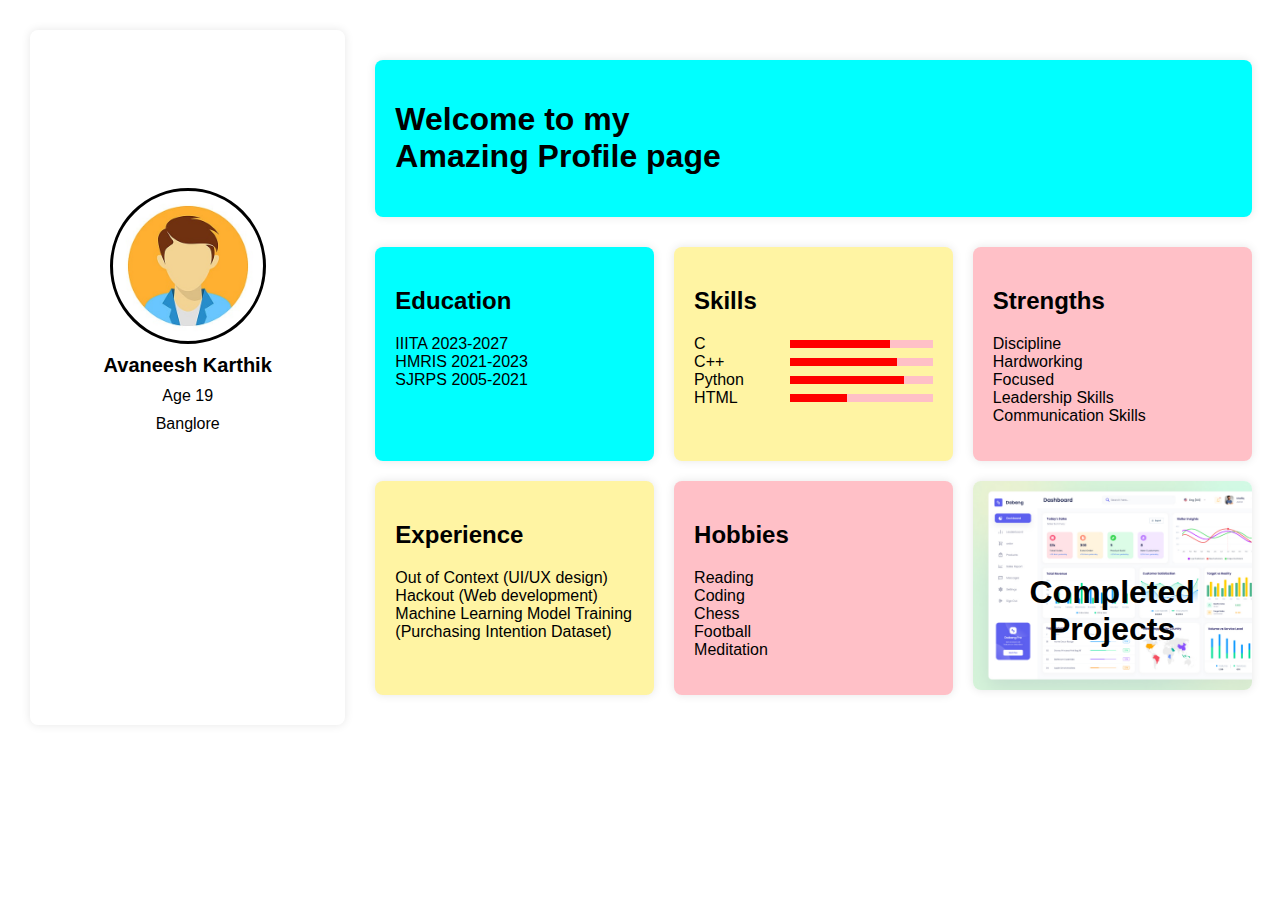
<file: index.html>
<!DOCTYPE html>
<html lang="en">
<head>
  <meta charset="UTF-8">
  <meta name="viewport" content="width=device-width, initial-scale=1.0">
  <link rel="stylesheet" href="https://cdnjs.cloudflare.com/ajax/libs/font-awesome/4.7.0/css/font-awesome.min.css">
  <style>
    body {
      font-family: Arial, sans-serif;
      margin: 0;
      padding: 30px;
      overflow-x: hidden;
      display: flex;
    
    }
    #name{
      font-weight: 600;
      font-size: 20px;
    }
      #circle{
        margin-top:50%;
        width:150px;
        height:150px;
        /* margin:auto; */
        border-radius:50%;
        border-style:solid;
        border-color:black;
        
        background-image: url("pngtree.jpg");
        background-size: cover;
      }
    .left-section {
      display:flex;
      gap:10px;
      text-align:center;
      flex-direction: column;
      align-items: center;
      justify-items: center ;
      width: 30%;
      padding: 5px;
      border-radius: 8px;
      box-shadow: 0 0 10px rgba(0, 0, 0, 0.1);
      background-color: #FFF; /* Set a background color for better visibility */
      z-index: 1; /* Ensure the left section is above the content */
    }
    .skill{
      justify-content: space-between;
      display: flex;
      flex-direction:row;
      gap:8px;
    }
    .progress{
      height:8px;
      background-color:red;
    }
    .prog1{
      width:70%;
      animation:fill1 2s 1;
    }
    .prog2{
      width:75%;
      animation:fill2 2s 1;
    }
    .prog3{
      width:80%;
      animation:fill3 2s 1;
    }
    .prog4{
      width:40%;
      animation:fill4 2s 1;
    }
    @keyframes fill1{
      0%{
        width:0%;
      }
      100%{
        width:70%;
      }
    }
    @keyframes fill2{
      0%{
        width:0%;
      }
      100%{
        width:75%;
      }
    }
    @keyframes fill3{
      0%{
        width:0%;
      }
      100%{
        width:80%;
      }
    }
    @keyframes fill4{
      0%{
        width:0%;
      }
      100%{
        width:40%;
      }
    }
    
    .bars{
      position: relative;
      align-self: center;
      height:8px;
      width:60%;
      background-color: #FFC0C7;
    }
    .content {
      flex: 1;
      display: grid;
      grid-template-columns: 33% 33% 33%;
      column-gap: 20px;
      row-gap: 20px;
    }

    .right {
      display: flex;
      padding: 30px;
      flex-direction: column;
    }

    .box {
      padding: 20px;
      border-radius: 8px;
      box-shadow: 0 0 10px rgba(0, 0, 0, 0.1);
    }

    .box1 {
      background-color: aqua;
      width: 99%;
      margin-bottom: 30px;
    }

    .box2 {
      background-color: aqua;
    }

    .box3 {
      background-color: #FFF4A3;
    }

    .box4 {
      background-color: #FFC0C7;
    }

    .box5 {
      background-color: #FFF4A3;
    }

    .box6 {
      background-color: #FFC0C7;
    }



    /* Media query for smaller screens */
    @media screen and (max-width: 700px) {
      .menu-button {
        width:fit-content;  
        background-color: rgb(255, 255, 255);
  border: none;
  border-radius: 8px;
  color: rgb(0, 0, 0);
  padding: 12px 16px;
  font-size: 16px;
  cursor: pointer;
  height: 10%;
        
      }
      .menu-button:hover {
  background-color: rgb(162, 162, 162);
}
      .content {
      flex: 1;
      display: grid;
      grid-template-columns: 50% 50%;
      column-gap: 20px;
      row-gap: 20px;
    }
      .left-section {
        width: 40%;
      padding: 30px;
      border-radius: 8px;
      box-shadow: 0 0 10px rgba(0, 0, 0, 0.1);
      background-color: #FFF;
      z-index: 2;
      position: fixed;
      top: 0;
      left: -100%;
      transition: left 0.3s ease;
      }
    }
    @media screen and (min-width: 700px) {
        .menu-button {
        display: none; /* Hide the button for wider screens */
      }
    }
    @media screen and (max-width: 550px) {
        .content {
      flex: 1;
      display: grid;
      grid-template-columns: 100%;
      row-gap: 20px;
        }
        .box1 {
      background-color: aqua;
      width: 90%;
      margin-bottom: 30px;
    }
}
  </style>
  <title>Profile Page</title>
</head>
<body>

  <!-- Menu button for narrower screens -->
  <button class="menu-button" onclick="toggleLeftSection()"><i class="fa fa-bars"></i></button>

  <!-- Left Section outside the grid -->
  <div class="left-section">
    <button class="menu-button" onclick="toggleLeftSection()"><i class="fa fa-close"></i></button>
    <div id="circle"></div>
    <div id="name">Avaneesh Karthik</div>
    <div class="det" >Age 19</div>
    <div class="det" >Banglore</div>

  </div>

  <!-- First instance of London outside the grid -->
  <div class="right">
    <div class="box box1">
        <h1>Welcome to my <br>Amazing Profile page</h1>
    </div>

    <div class="content">
        <!-- Right Sections -->
        <div class="box box2">
        <h2>Education</h2>
        <p>IIITA 2023-2027<br>HMRIS 2021-2023<br>SJRPS 2005-2021</p>
        </div>

        <div class="box box3">
        <span id="skillset"><h2>Skills</h2></span>
          <div class="skill">
            <span>C</span>
            <div class="bars">
              <div class="progress prog1"></div>
            </div>
          </div>
          <div class="skill">
            <span>C++</span>
            <div class="bars">
              <div class="progress prog2"></div>
            </div>
          </div>
          <div class="skill">
            <span>Python</span>
            <div class="bars">
              <div class="progress prog3"></div>
            </div>
          </div>
          <div class="skill">
            <span>HTML</span>
            <div class="bars">
              <div class="progress prog4"></div>
            </div>
          </div>
        </div>

        <div class="box box4">
        <h2>Strengths</h2>
        <p>Discipline<br>Hardworking<br>Focused<br>Leadership Skills<br>Communication Skills<br></p>
        </div>

        <div class="box box5">
        <h2>Experience</h2>
        <p>Out of Context (UI/UX design)<br>Hackout (Web development)<br>Machine Learning Model Training (Purchasing Intention Dataset)</p>
        </div>
    
        <div class="box box6">
        <h2>Hobbies</h2>
        <p>Reading<br>Coding<br>Chess<br>Football<br>Meditation</p>
        </div>

        <a href="projects/index.html" target="_blank" style="text-decoration: none; color: #000;">
          <div class="box" style="background-image: url('./completed.png'); background-size: cover;">
            <p><br><br></p>
            <h1 style="text-align: center;">Completed Projects</h1>
          </div>
        </a>
    </div>
  </div>

  <script>
    // JavaScript function to toggle the visibility of the left section
    function toggleLeftSection() {
      var leftSection = document.querySelector('.left-section');
      leftSection.style.left = leftSection.style.left === '0px' ? '-100%' : '0';
    }
  </script>

</body>
</html>
</file>
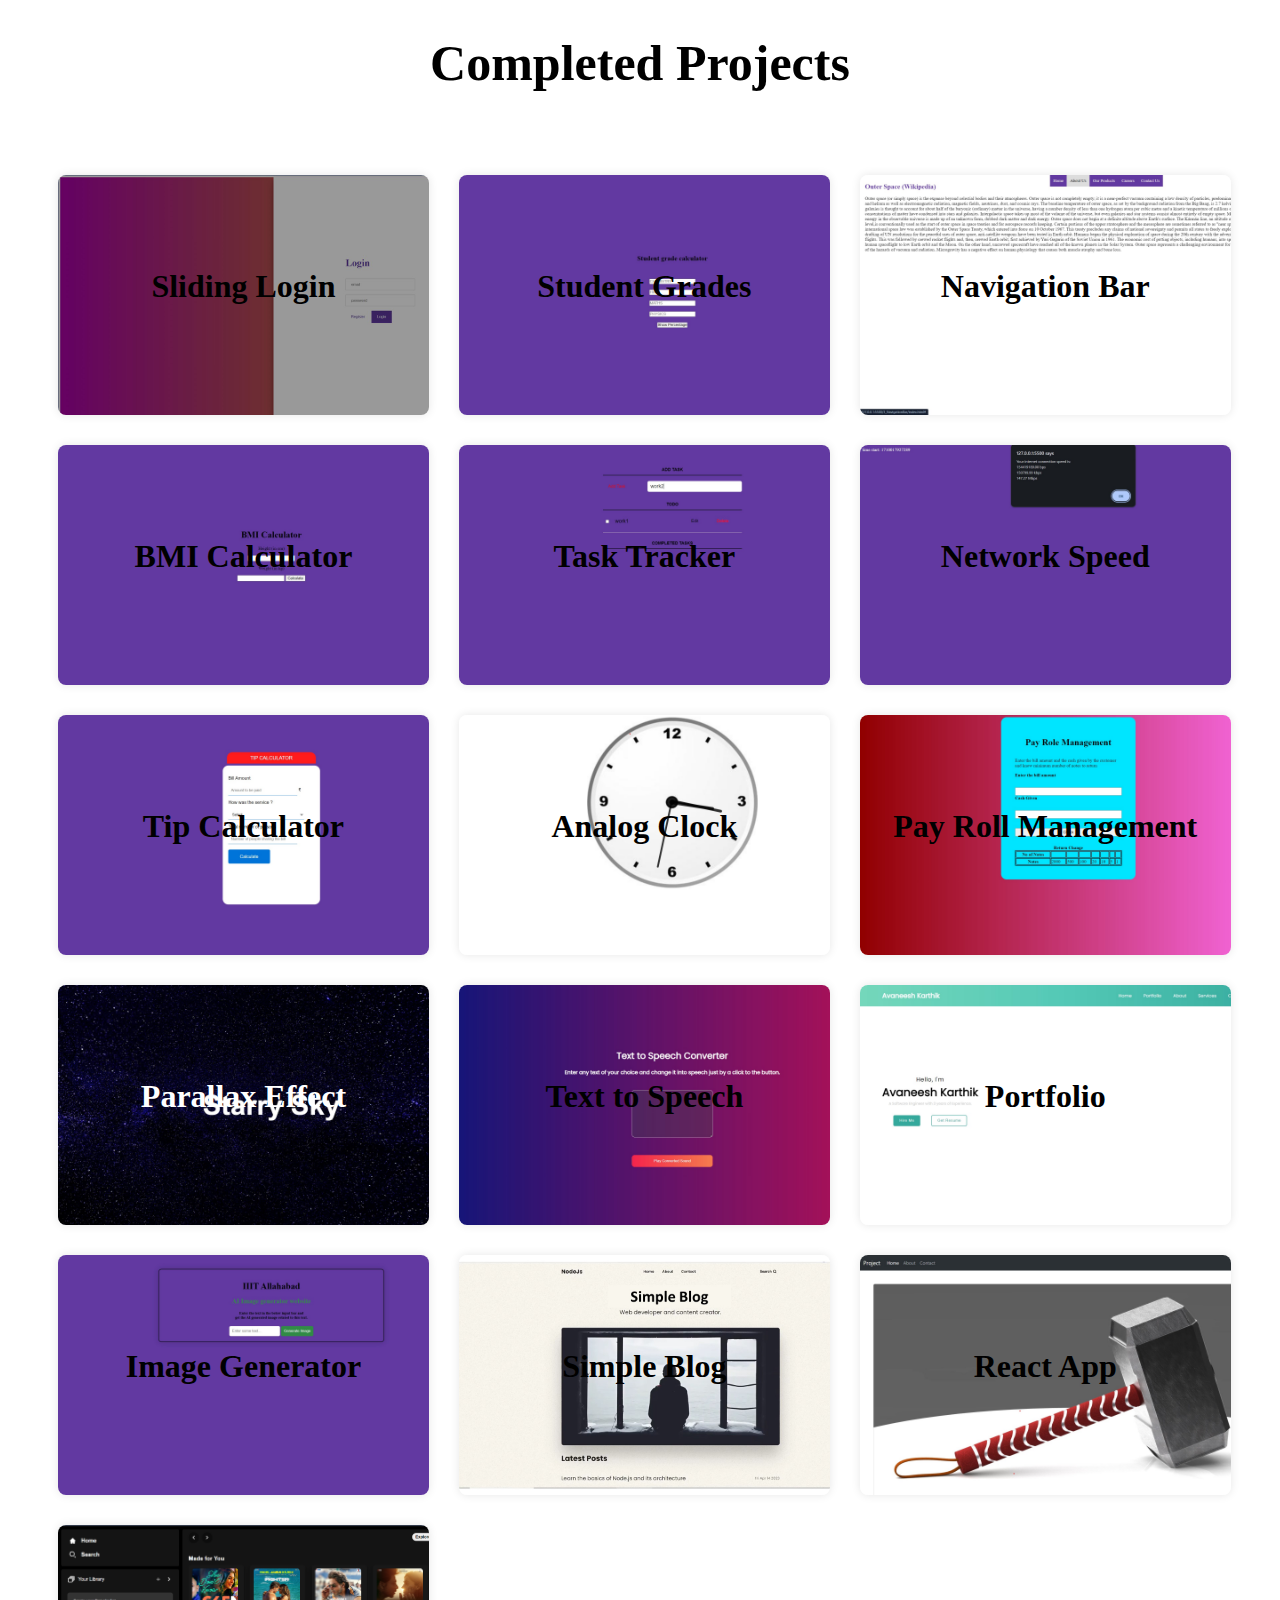
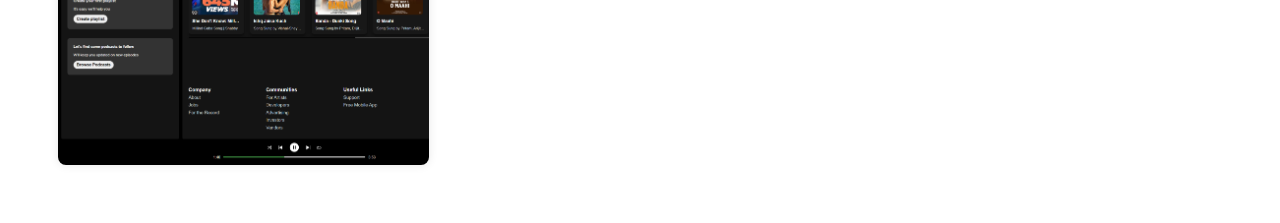
<file: projects/index.html>
<!DOCTYPE html>
<html lang="en">
<head>
  <meta charset="UTF-8">
  <meta name="viewport" content="width=device-width, initial-scale=1.0">
  <style>
    a:link {
      text-decoration: none;
      color: #000;
    }
    .content {
      flex: 1;
      display: grid;
      padding: 50px;
      padding-right: 90px;
      grid-template-columns: 33% 33% 33%;
      column-gap: 30px;
      row-gap: 30px;
    }

    h1 {
      text-align: center; 
      color: #000;
    }
    .box {
      padding: 20px;
      border-radius: 8px;
      box-shadow: 0 0 10px rgba(0, 0, 0, 0.1);
      background-size: cover; 
      height:200px;
    }
  </style>
</head>
<body>
  <h1 style="font-size: 50px;">Completed Projects</h1>
  <div class="content">
      <!-- Right Sections -->
      <a href="1_Login/index.html" target="_blank">
      <div class="box" style="background-image: url('./Images/sliding_login.jpg');">
        <p><br><br></p>
        <h1>Sliding Login</h1>
      </div>
      </a>

      <a href="2_GradeCalc/index.html" target="_blank">
        <div class="box" style="background-image: url('./Images/Student_grad.jpg');">
          <p><br><br></p>
          <h1>Student Grades</h1>
        </div>
      </a>

      <a href="3_NavigationBar/index.html">
        <div class="box" style="background-image: url('./Images/Nav_bar.jpg');">
          <p><br><br></p>
          <h1>Navigation Bar</h1>
        </div>
      </a>

      <a href="4_BMICalc/index.html">
        <div class="box" style="background-image: url('./Images/bmi_calc.jpg');">
          <p><br><br></p>
          <h1>BMI Calculator</h1>
        </div>
      </a>

      <a href="5_TaskTracker/index.html">
        <div class="box" style="background-image: url('./Images/task_manager.jpg');">
          <p><br><br></p>
          <h1>Task Tracker</h1>
        </div>
      </a>

      <a href="6_1_NetworkSpeed/index.html">
        <div class="box" style="background-image: url('./Images/internet_speed.jpg');">
          <p><br><br></p>
          <h1>Network Speed</h1>
        </div>
      </a>

      <a href="6_2_TipCalc/index.html">
        <div class="box" style="background-image: url('./Images/tip_calc.jpg');">
          <p><br><br></p>
          <h1>Tip Calculator</h1>
        </div>
      </a>

      <a href="7_AnalogClock/index.html">
        <div class="box" style="background-image: url('./Images/clock.jpg')">
          <p><br><br></p>
          <h1>Analog Clock</h1>
        </div>
      </a>

      <a href="8_PayRoleManage/index.html">
        <div class="box" style="background-image: url('./Images/payroll.jpg');">
          <p><br><br></p>
          <h1>Pay Roll Management</h1>
        </div>
      </a>

      <a href="9_MouseMove/index.html">
        <div class="box" style="background-image: url('./Images/parallax.jpg');">
          <p><br><br></p>
          <h1 style="color: white;">Parallax Effect</h1>
        </div>
      </a>

      <a href="10_TextSpeech/index.html">
        <div class="box" style="background-image: url('./Images/speech.jpg');">
          <p><br><br></p>
          <h1>Text to Speech</h1>
        </div>
      </a>

      <a href="11_Portfolio/index.html">
        <div class="box" style="background-image: url('./Images/portfolio.jpg');">
          <p><br><br></p>
          <h1>Portfolio</h1>
        </div>
      </a>

      <a href="12_ImageGenerator/index.html">
        <div class="box" style="background-image: url('./Images/imageGen.jpg');">
          <p><br><br></p>
          <h1>Image Generator</h1>
        </div>
      </a>

      <a href="https://github.com/AvaneeshKarthik/SimpleBlog">
        <div class="box" style="background-image: url('./Images/blog.jpg');">
          <p><br><br></p>
          <h1>Simple Blog</h1>
        </div>
      </a>

    <a href="https://Vedant2104.github.io/React-Assignment">
        <div class="box" style="background-image: url('./Images/component_development.jpg');">
          <p><br><br></p>
          <h1>React App</h1>
        </div>
      </a>

    <a href="https://kraitopp.github.io/spotify.github.io/">
        <div class="box" style="background-image: url('./Images/spotify_src.png');">
          <p><br><br></p>
         
        </div>
      </a>

      
  </div>
</body>
</html>
</file>
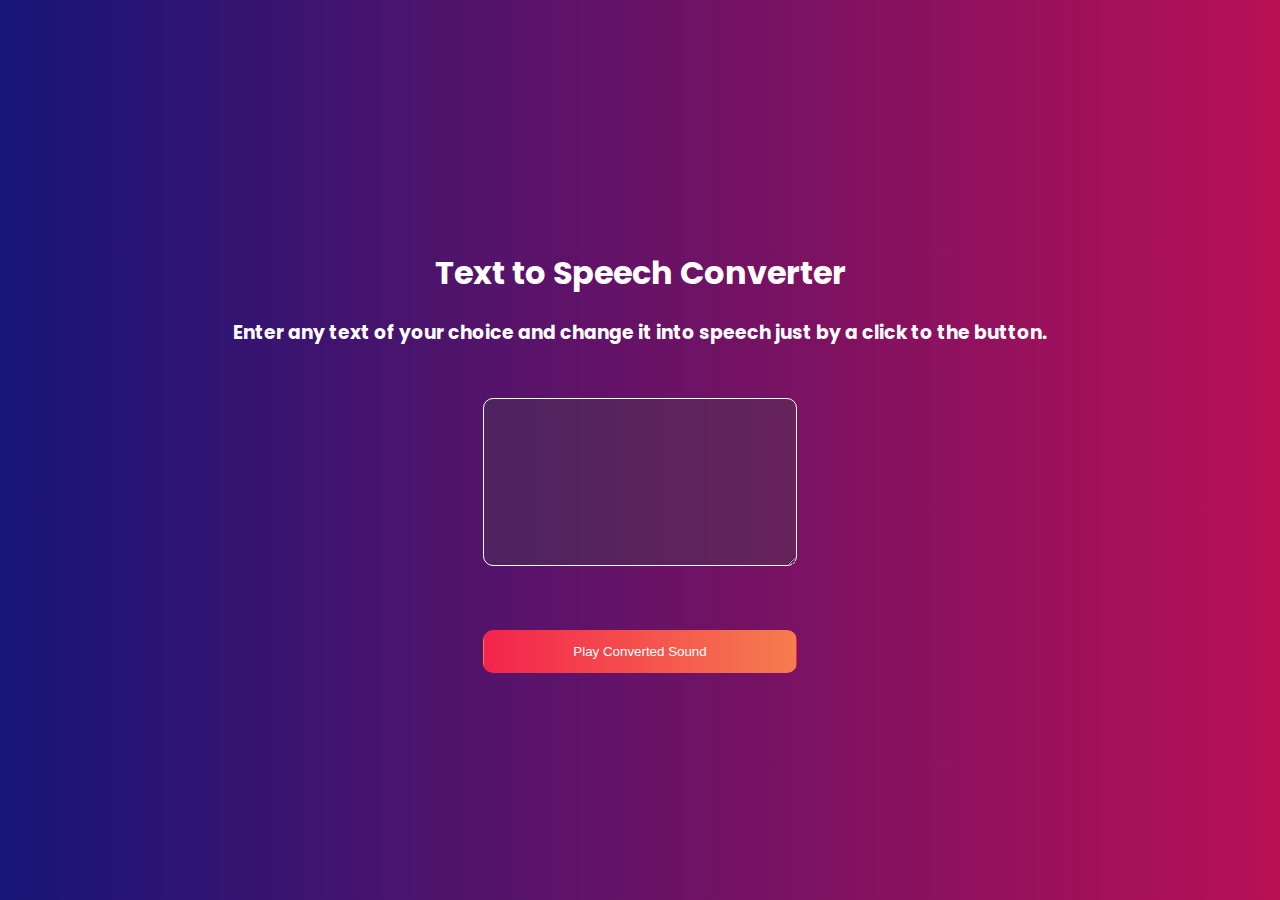
<file: projects/10_TextSpeech/index.html>
<!DOCTYPE html>
<html lang="en">

<head>
	<meta charset="UTF-8">
	<meta name="viewport"
		content="width=device-width, initial-scale=1.0">
	<title>Text to Speech Converter</title>
	<link rel="stylesheet" href="styles.css">
	<script src="script.js"></script>
</head>

<body>
	<div class="container">
		<div class="app-container">
			<div class="headings-container">
				<h1>
					Text to Speech Converter
				</h1>
				<h3>
					Enter any text of your choice
					and change it into speech just by
					a click to the button.
				</h3>
			</div>

			<div class="interaction-container">
				<textarea id="textToConvert"
						placeholder="Enter text to convert into speech..."
						id="" cols="35"
						rows="10" class="text-control">
				</textarea>
				<p class="error-para"></p>
				<button class="btn" id="convertBtn">
				Play Converted Sound</button>
			</div>
		</div>
	</div>
</body>

</html>
</file>
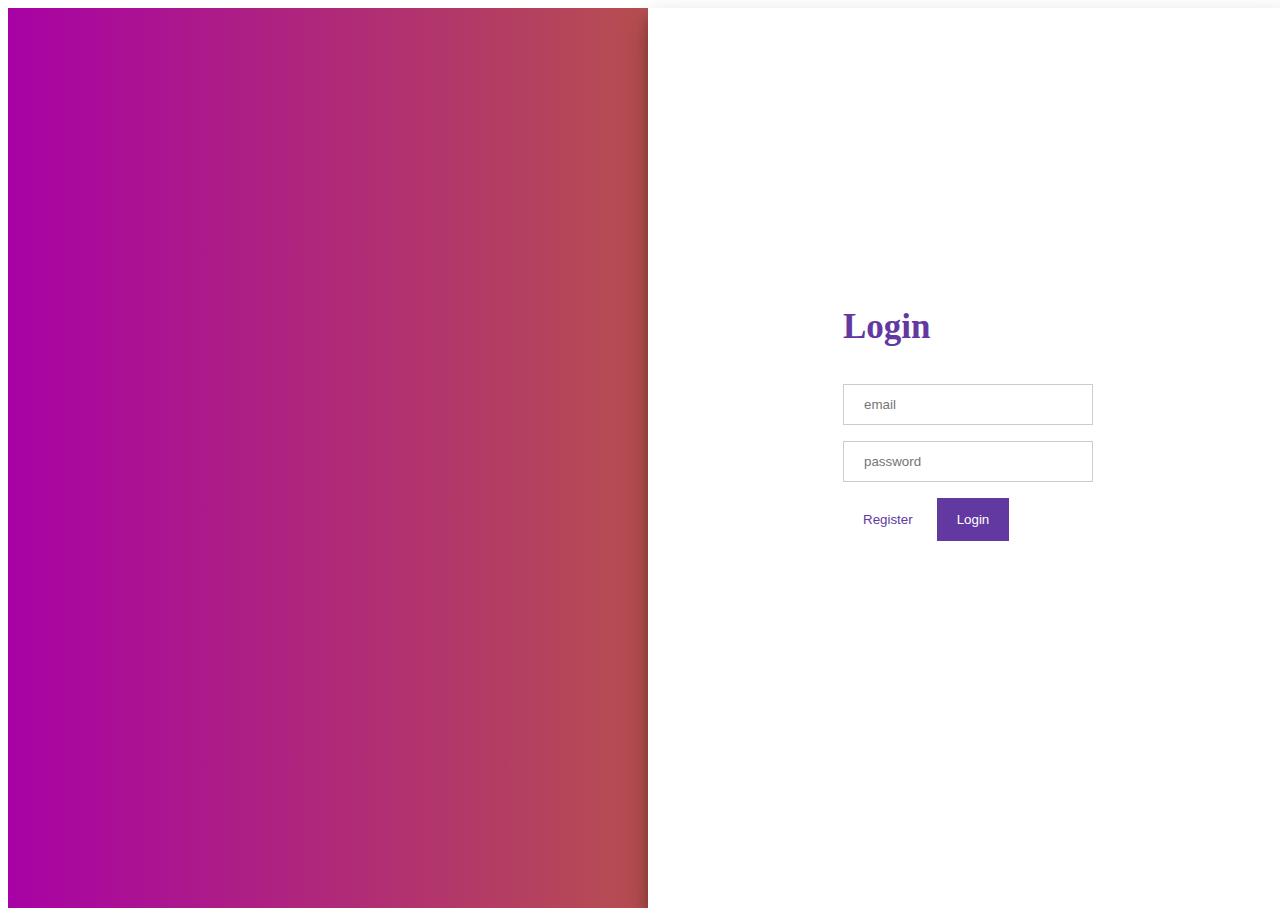
<file: projects/1_Login/index.html>
<!DOCTYPE html>
<html>
<head>
	<meta name="viewport" content=
		"width=device-width, initial-scale=1" />
	<script src=
"https://ajax.googleapis.com/ajax/libs/jquery/3.3.1/jquery.min.js">
	</script>
    <script src="script.js"></script>
    <link rel="stylesheet" href="styles.css">
</head>

<body>
	<div id="background">
		<div class="background-Right"></div>
		<div class="background-Left"></div>
	</div>

	<div id="slide">
		<div class="top">
			<div class="left">
				<div class="content">
					<h2>Sign Up</h2>
					<form method="post"
						onsubmit="return false;">
						<div>
							<input type="text"
								placeholder="email" /> 
							
							<br />
							<input type="password"
								placeholder="password" />
						</div>
					</form>

					<button id="LeftToRight"
						class="on-off">Login
					</button>
					
					<button>Register</button>
				</div>
			</div>

			<div class="right">
				<div class="content">
					<h2>Login</h2>
					<form method="post"
						onsubmit="return false;">
						<div>
							<input type="text"
								placeholder="email" /> 
							
							<br />
							<input type="password"
								placeholder="password" />
						</div>

						<button id="RightToLeft"
							class="on-off">Register
						</button>
						
						<button>Login</button>
					</form>
				</div>
			</div>
		</div>
	</div>
</body>
</html>
</file>
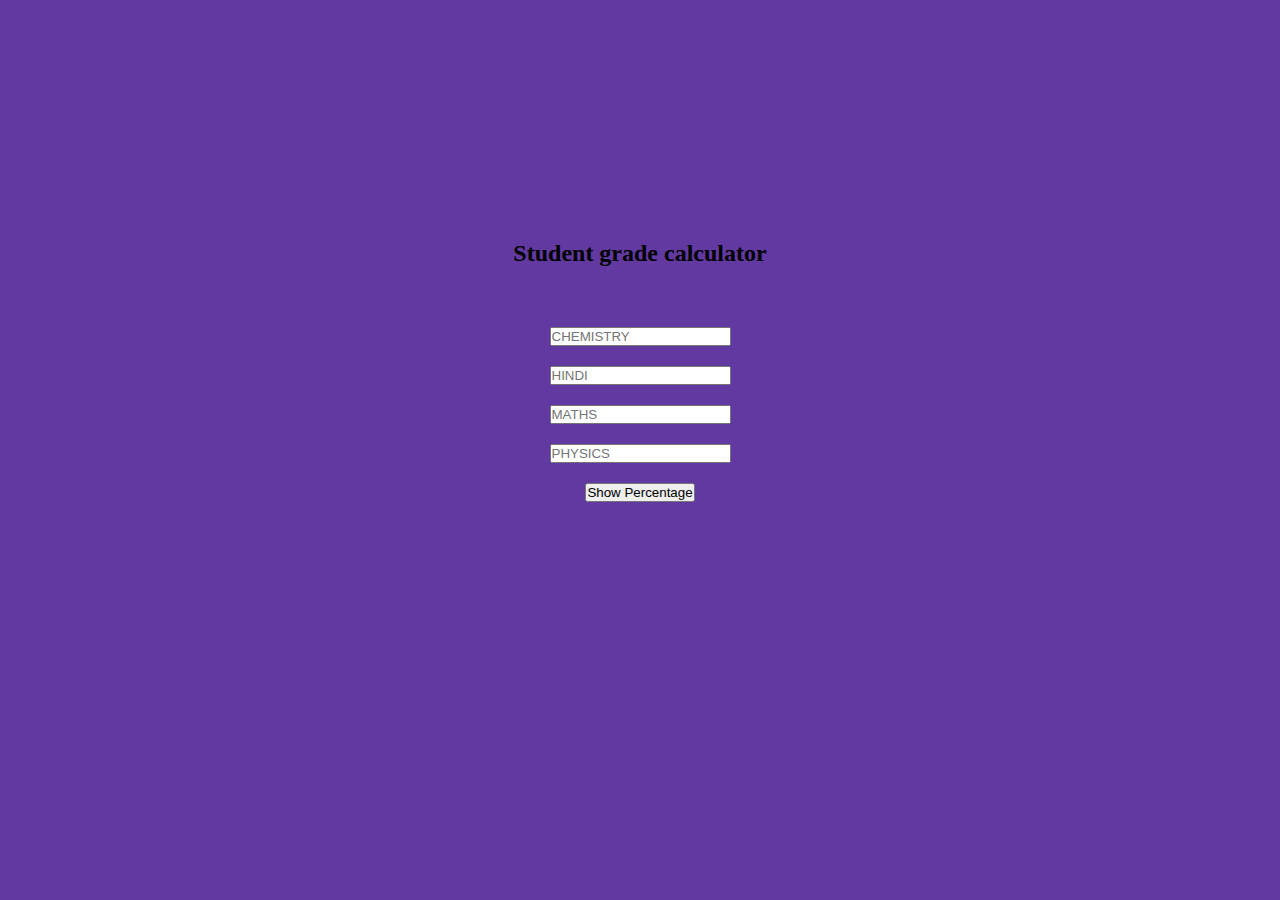
<file: projects/2_GradeCalc/index.html>
<!DOCTYPE html> 
<html> 
<head> 
	<title>student calculate</title> 
	<!-- link for font -->
    <script src="script.js"></script>
	<link
	href= 
"https://fonts.googleapis.com/css?family=Righteous&display=swap"
	rel="stylesheet"
	/> 
	<link rel="stylesheet" href="styles.css" /> 
</head> 
<body> 
	<!-- main html -->
	<div class="container"> 
	<h1>Student grade calculator</h1> 
	<div class="screen-body-item"> 
		<div class="app"> 
		<div class="form-group"> 
			<!-- option for taking the input -->
			<input
			type="text"
			class="form-control"
			placeholder="CHEMISTRY"
			id="chemistry"
			/> 
		</div> 
		<div class="form-group"> 
			<input
			type="text"
			class="form-control"
			placeholder="HINDI"
			id="hindi"
			/> 
		</div> 
		<div class="form-group"> 
			<input
			type="text"
			class="form-control"
			placeholder="MATHS"
			id="maths"
			/> 
		</div> 
		<div class="form-group"> 
			<input
			type="text"
			class="form-control"
			placeholder="PHYSICS"
			id="phy"
			/> 
		</div> 
		<div> 
			<input
			type="button"
			value="Show Percentage"
			class="form-button"
			onclick="calculate()"
			/> 
		</div> 
		</div> 
	</div> 
	<!-- for showing the result-->
	<div class="form-group showdata"> 
		<p id="showdata"></p> 
	</div> 
	</div> 
</body> 
</html>
</file>
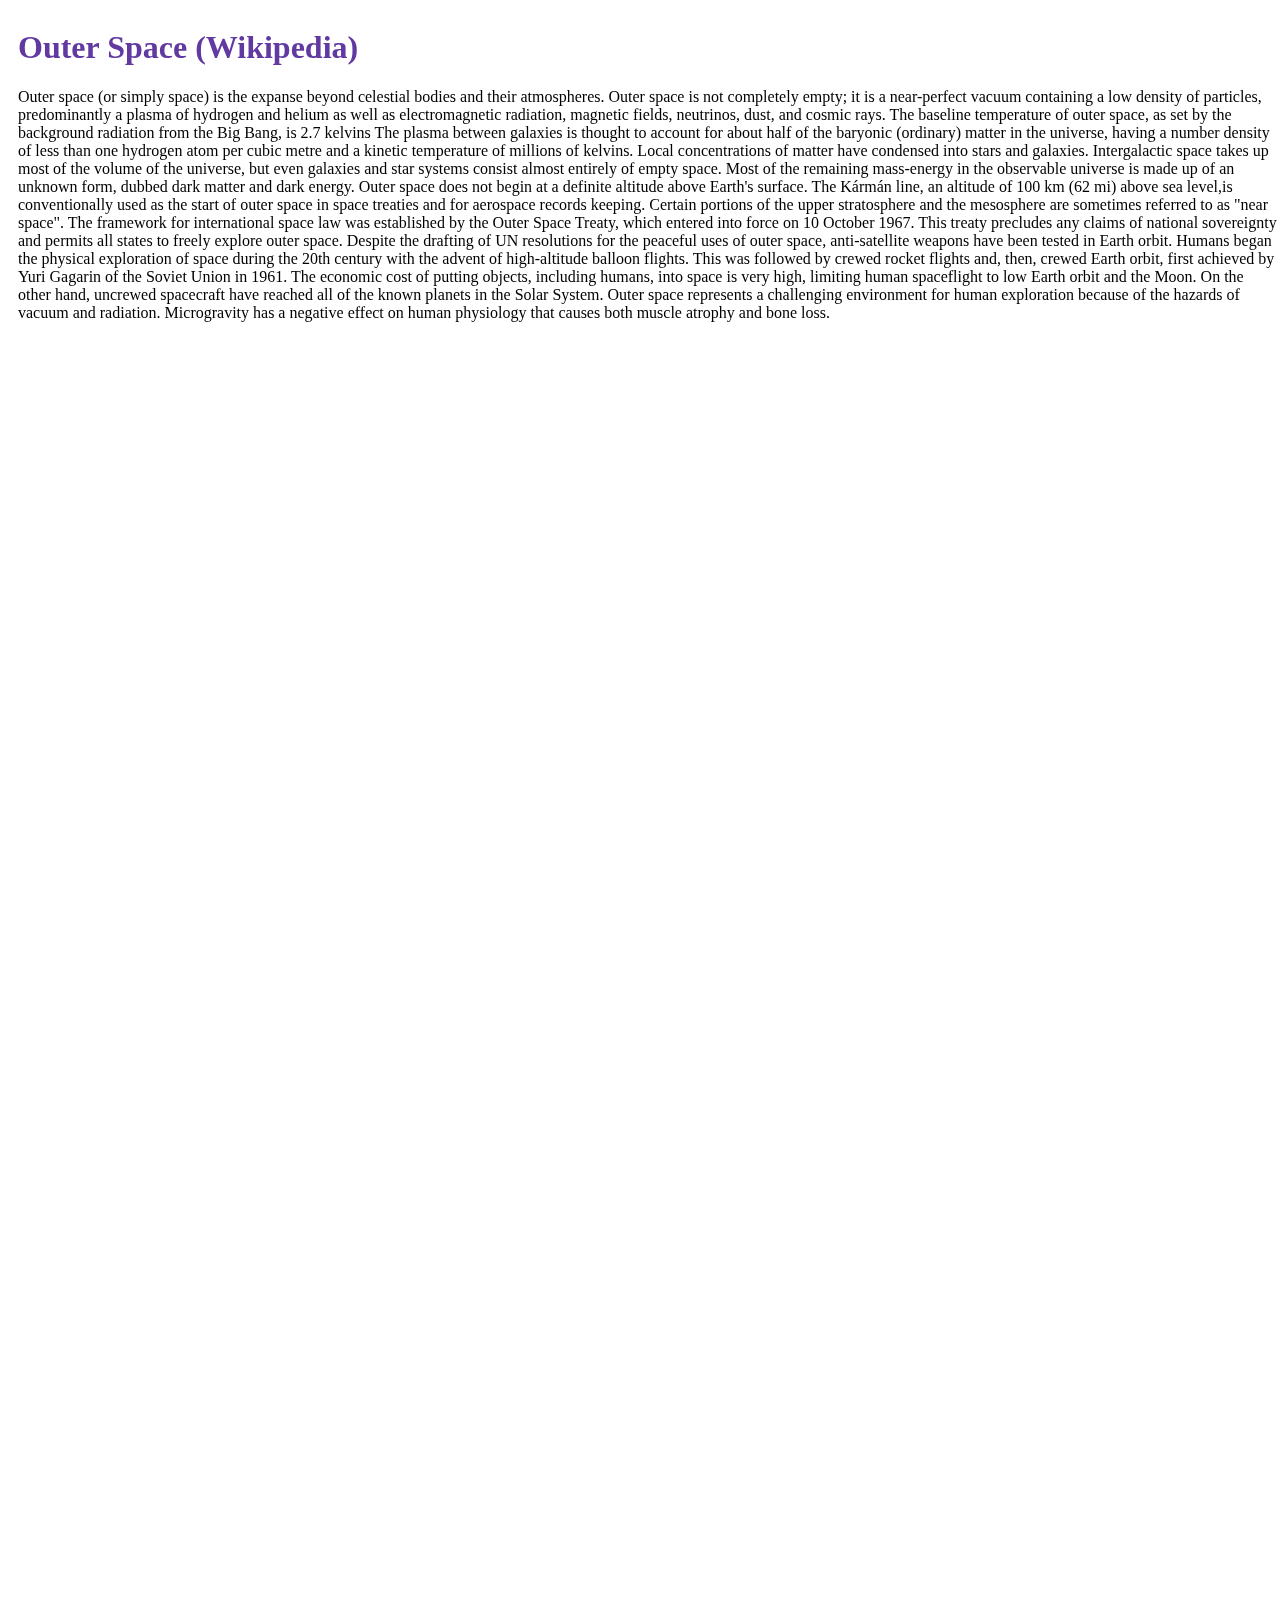
<file: projects/3_NavigationBar/index.html>
<!DOCTYPE html>
<html>

<head>
	<title>
		Slide Down a Navigation Bar on Scroll
		using HTML CSS and JavaScript
	</title>
	<script src="script.js"></script>
    <link rel="stylesheet" href="styles.css">
	<meta name="viewport"
		content="width=device-width, initial-scale=1">
</head>

<body>
	
	<!-- logo with tag -->
	<article>
		<h1 style="color:#6139a1;">
			Outer Space (Wikipedia)
		</h1>

<p>
	Outer space (or simply space) is the expanse beyond celestial bodies and 
	their atmospheres. Outer space is not completely empty; it is a near-perfect vacuum 
	containing a low density of particles, predominantly a plasma of hydrogen and 
	helium as well as electromagnetic radiation, magnetic fields, neutrinos, dust, 
	and cosmic rays. The baseline temperature of outer space, as set by the background 
	radiation from the Big Bang, is 2.7 kelvins
	The plasma between galaxies is thought to account for about half of the baryonic 
	(ordinary) matter in the universe, having a number density of less than one 
	hydrogen atom per cubic metre and a kinetic temperature of millions of kelvins.
	Local concentrations of matter have condensed into stars and galaxies. Intergalactic 
	space takes up most of the volume of the universe, but even galaxies and star systems 
	consist almost entirely of empty space. Most of the remaining mass-energy in the observable 
	universe is made up of an unknown form, dubbed dark matter and dark energy.
	Outer space does not begin at a definite altitude above Earth's surface. 
	The Kármán line, an altitude of 100 km (62 mi) above sea level,is conventionally used 
	as the start of outer space in space treaties and for aerospace records keeping. 
	Certain portions of the upper stratosphere and the mesosphere are sometimes referred 
	to as "near space". The framework for international space law was established by the 
	Outer Space Treaty, which entered into force on 10 October 1967. This treaty precludes 
	any claims of national sovereignty and permits all states to freely explore outer space. 
	Despite the drafting of UN resolutions for the peaceful uses of outer space, anti-satellite 
	weapons have been tested in Earth orbit.
	Humans began the physical exploration of space during the 20th century with the advent 
	of high-altitude balloon flights. This was followed by crewed rocket flights and, then, 
	crewed Earth orbit, first achieved by Yuri Gagarin of the Soviet Union in 1961. 
	The economic cost of putting objects, including humans, into space is very high, 
	limiting human spaceflight to low Earth orbit and the Moon. On the other hand, uncrewed 
	spacecraft have reached all of the known planets in the Solar System. Outer space represents 
	a challenging environment for human exploration because of the hazards of vacuum and radiation. 
	Microgravity has a negative effect on human physiology that causes both muscle atrophy and bone loss.
		</p>

	</article>
	
	<!-- Navbar items -->
	<div id="navlist">
		<a href="#">Home</a>
		<a href="#">About Us</a>
		<a href="#">Our Products</a>
		<a href="#">Careers</a>
		<a href="#">Contact Us</a>
	</div>

	<!-- for creating scroll -->
	<div class="scrollable"
		style="padding:15px 15px 4500px;">
	</div>
</body>

</html>
</file>
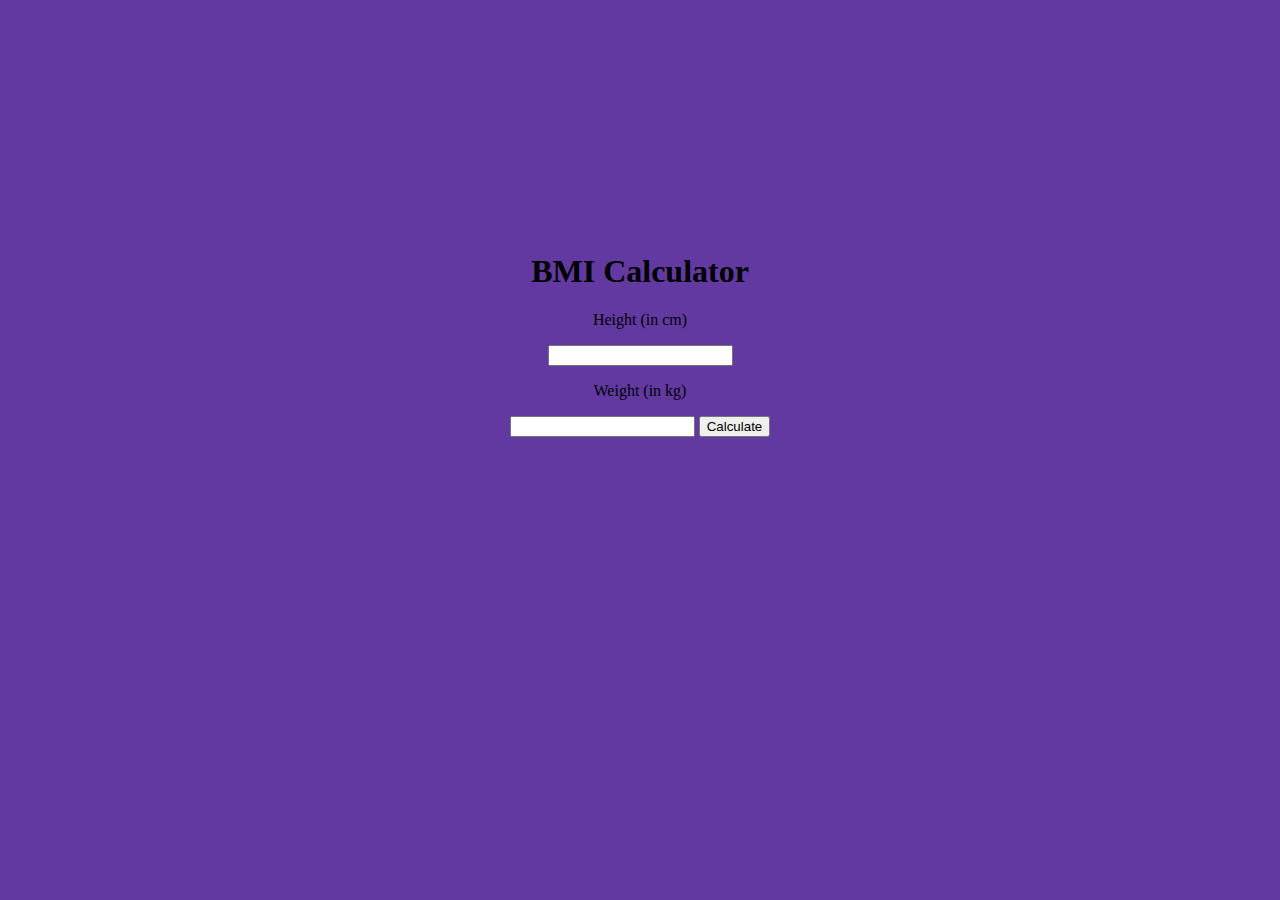
<file: projects/4_BMICalc/index.html>
<!-- index.html file -->
<!DOCTYPE html>
<html lang="en">
	<head>
		<meta charset="UTF-8" />
		<meta name="viewport"
			content="width=device-width, initial-scale=1.0" />
		<title>BMI Calculator</title>
        <script src="script.js"></script>
	</head>
	<body style="background-color: #6139a1">
		<div class="container" style="margin-top:20%; text-align: center;">
			<h1>BMI Calculator</h1>

			<!-- Option for providing height 
			and weight to the user-->
			<p>Height (in cm)</p>

			<input type="text" id="height" />

			<p>Weight (in kg)</p>

			<input type="text" id="weight" />

			<button id="btn">Calculate</button>

			<div id="result"></div>
		</div>
	</body>
</html>
</file>
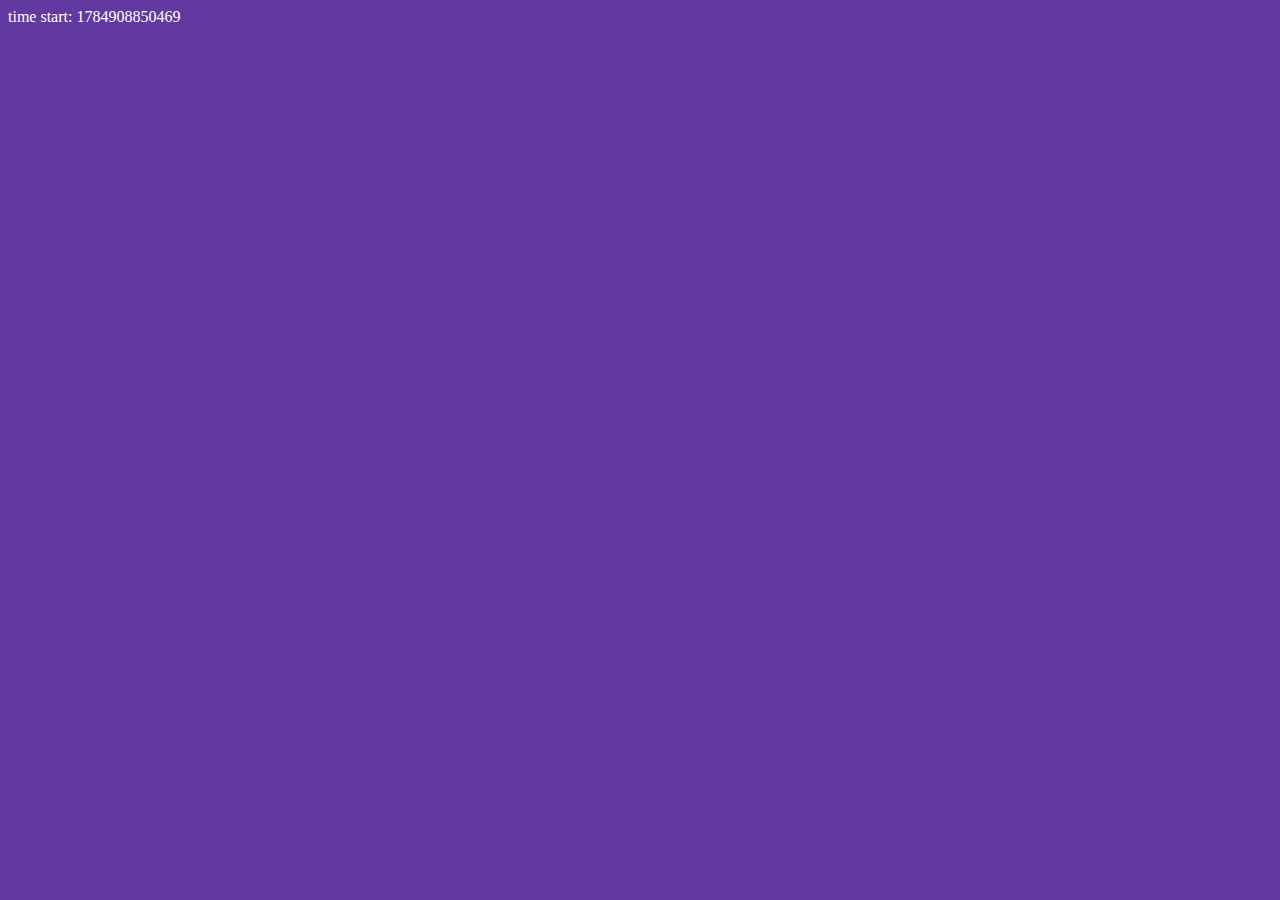
<file: projects/6_1_NetworkSpeed/index.html>
<!DOCTYPE html> 
<html> 
	<head> 
		<title> 
		To detect network speed using JavaScript 
		</title> 
	</head> 
	<body style="background-color: #6139a1;color: #ffffff;"> 
		<script type="text/javascript"> 
			var userImageLink = 
"https://media.geeksforgeeks.org/wp-content/cdn-uploads/20200714180638/CIP_Launch-banner.png"; 
			var time_start, end_time; 
			
			// The size in bytes 
			var downloadSize = 5616998; 
			var downloadImgSrc = new Image(); 

			downloadImgSrc.onload = function () { 
				end_time = new Date().getTime(); 
				displaySpeed(); 
			}; 
			time_start = new Date().getTime(); 
			downloadImgSrc.src = userImageLink; 
			document.write("time start: " + time_start); 
			document.write("<br>"); 

			function displaySpeed() { 
				var timeDuration = (end_time - time_start) / 1000; 
				var loadedBits = downloadSize * 8; 
				
				/* Converts a number into string 
				using toFixed(2) rounding to 2 */
				var bps = (loadedBits / timeDuration).toFixed(2); 
				var speedInKbps = (bps / 1024).toFixed(2); 
				var speedInMbps = (speedInKbps / 1024).toFixed(2); 
				alert("Your internet connection speed is: \n"
					+ bps + " bps\n" + speedInKbps 
					+ " kbps\n" + speedInMbps + " Mbps\n"); 
			} 
		</script> 
	</body> 
</html>
</file>
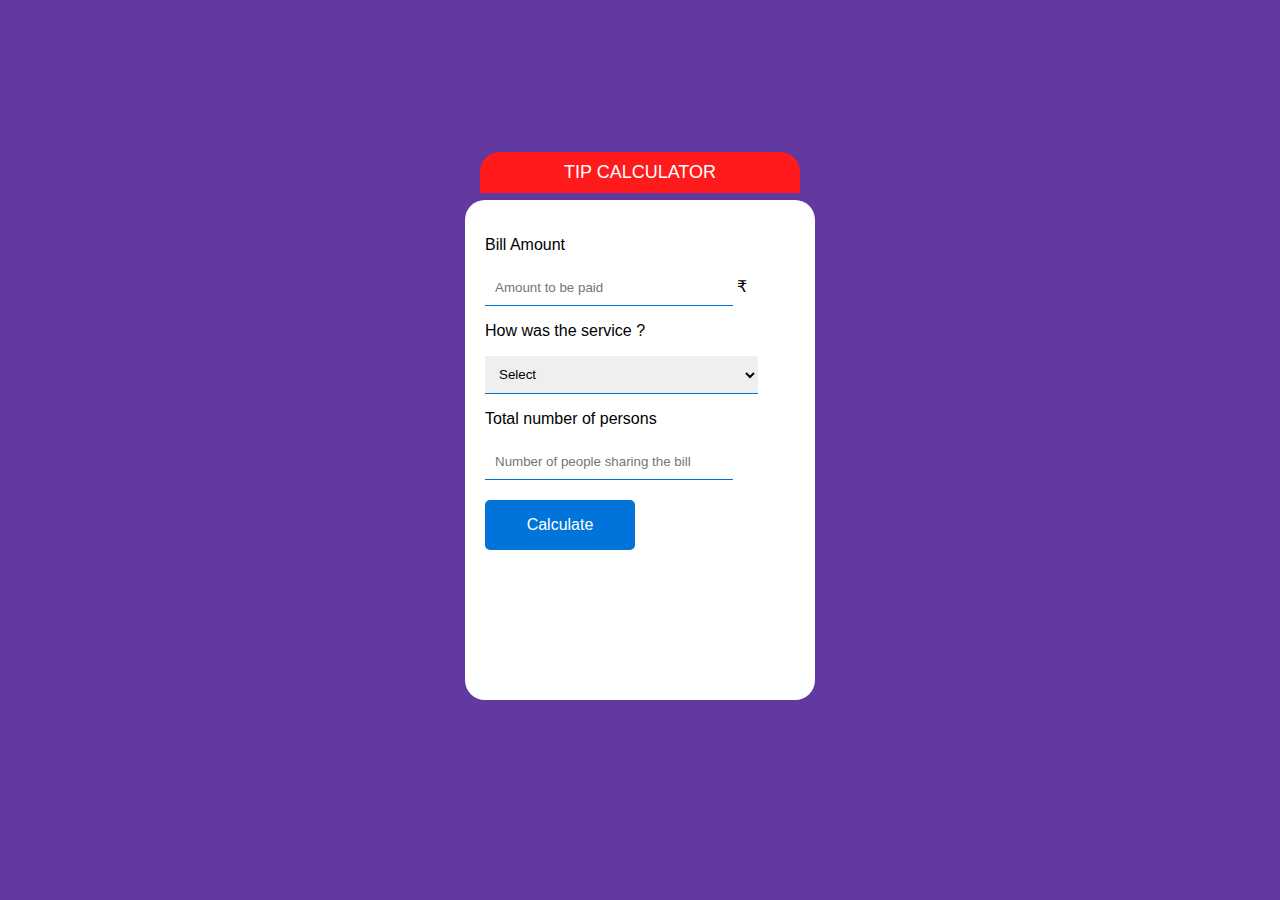
<file: projects/6_2_TipCalc/index.html>
<html>

<head>
	<link rel="stylesheet" href="styles.css">
	<script type="text/javascript" src="script.js">
	</script>
</head>

<body>
	<div class="container">
		<h1>TIP CALCULATOR</h1>
		<div class="wrapper">

			<p>Bill Amount</p>
			<input type="text" id="amount" placeholder="Amount to be paid"> ₹
			<p>How was the service ?</p>
			<select id="services">
				<option selected disabled hidden>
					Select
				</option>
				<option value="0.25">25% - Top Notch</option>
				<option value="0.20">20% - Excellent</option>
				<option value="0.15">15% - Good</option>
				<option value="0.10">10% - Bad</option>
				<option value="0.05">5% - Worst</option>
			</select>
			<p>Total number of persons</p>
			<input type="text" id="persons" placeholder="Number of people sharing the bill">
			<button id="calculate">Calculate</button>
		</div>

		<div class="tip">
			<p>Tip Amount</p>
			<span id="total">0</span>₹
			<span id="each">each</span>
		</div>
	</div>
</body>

</html>
</file>
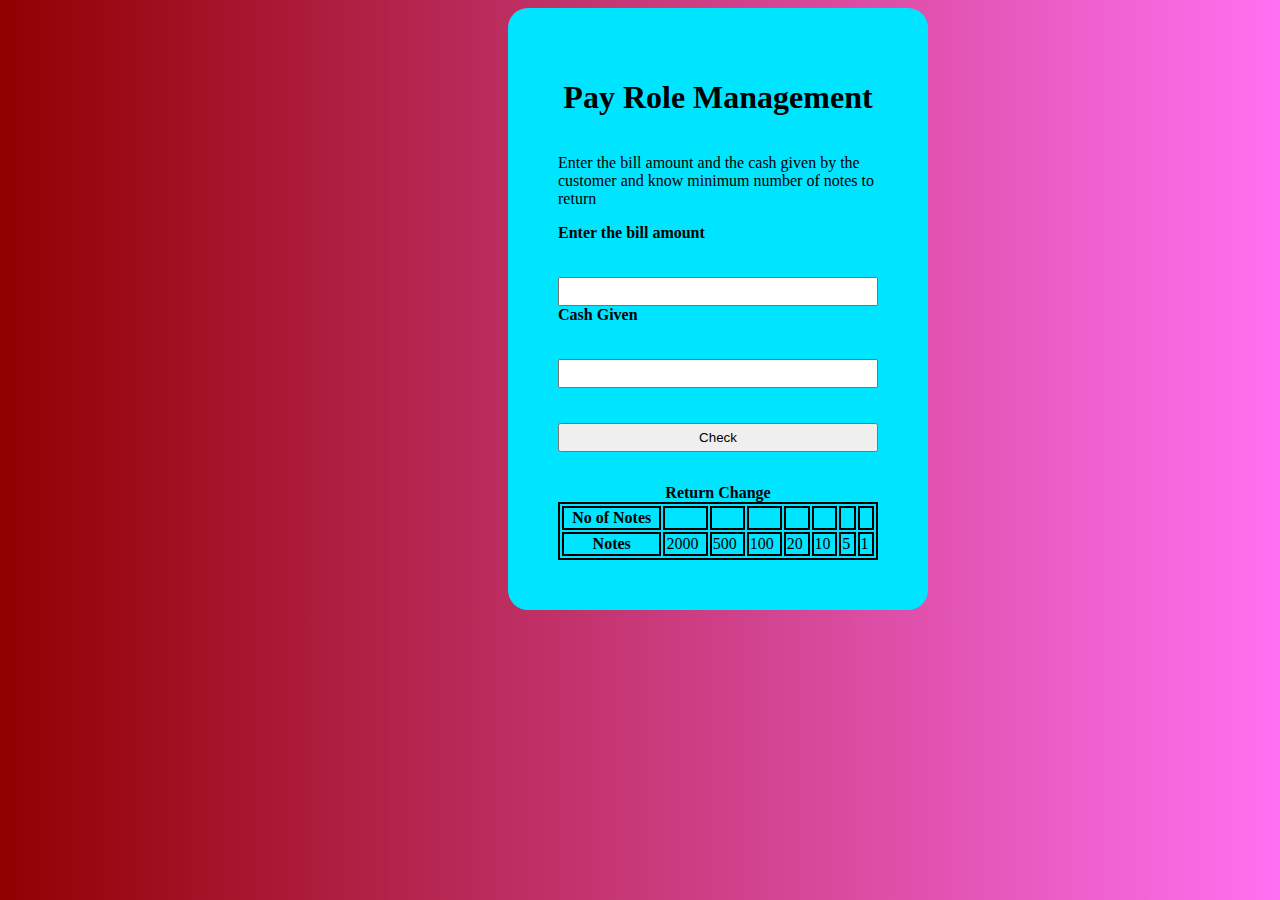
<file: projects/8_PayRoleManage/index.html>
<!DOCTYPE html> 
<html lang="en"> 

<head> 
<meta charset="UTF-8"> 
<meta http-equiv="X-UA-Compatible" content="IE=edge"> 
<meta name="viewport" content= 
	"width=device-width, initial-scale=1.0"> 
<style> 
	.container { 
		display: flex; 
		flex-direction: column; 
		width: 25vw; 
		margin-left: 500px; 
		border-radius: 20px;
		padding: 50px; 
		background-color: #00e5ff; 
	} 

	.table { 
		border: 2px solid black; 
	} 

	.row { 
		border: 2px solid black; 
	} 

	.no-of-notes { 
		border: 2px solid black; 
	} 

	.check-btn { 
		margin-top: 35px; 
		padding: 5px; 
	} 

	.input-bill { 
		margin-top: 35px; 
		padding: 5px; 
	} 

	.cash-given { 
		margin-top: 35px; 
		padding: 5px; 
	} 
</style> 
</head> 

<body style="background: linear-gradient(to right, #910000, #ff71f1);"> 
<div class="container"> 
	<header><strong> 
			<center><h1>Pay Role Management</h1></center> 
	</strong></header> 
	<p class="description"> 
		Enter the bill amount and the cash given by the customer 
		and know minimum number of notes to return 
	</p> 

	<label for="input-bill"><strong>Enter the bill amount</strong></label> 
	<input class="input-bill" id="bill" /> 
	<label for="cash-given"><strong> Cash Given</strong></label> 
	<input class="cash-given" id="cash" /> 
	<button class="check-btn" id="btn">Check</button> 
	<p id="error"> 
	</p> 

	<table class="table"> 
		<caption> 
			<strong>Return Change</strong></caption> 
		<tr class="row"> 
			<th class="row">No of Notes</th> 
			<td class="no-of-notes"></td> 
			<td class="no-of-notes"></td> 
			<td class="no-of-notes"></td> 
			<td class="no-of-notes"></td> 
			<td class="no-of-notes"></td> 
			<td class="no-of-notes"></td> 
			<td class="no-of-notes"></td> 
		</tr> 
		<tr> 
			<th class="row">Notes</th> 
			<td class="row">2000</td> 
			<td class="row">500</td> 
			<td class="row">100</td> 
			<td class="row">20</td> 
			<td class="row">10</td> 
			<td class="row">5</td> 
			<td class="row">1</td> 
		</tr> 
	</table> 
</div> 
<script> 
	var inputBill = document.getElementById("bill"); 
	var cashGiven = document.getElementById("cash"); 
	var checkBtn = document.getElementById("btn"); 
	var errMsg = document.getElementById("error"); 
	var noOfNotes = document.querySelectorAll(".no-of-notes"); 
	var notes = [2000, 500, 100, 20, 10, 5, 1]; 

	function errorHandle(error) { 
		errMsg.style.display = "block"; 
		errMsg.innerText = error; 
	} 

	function hideMessage() { 
		errMsg.style.display = "none"; 
	} 

	function clickHandler() { 
		hideMessage(); 
		if (inputBill.value < 0) { 
			errorHandle("Please Enter a positive value"); 
		} else { 
			var remaining = cashGiven.value - inputBill.value; 
			if (remaining < 0) { 
			errorHandle("Give me more"); 
			} else { 
			for (var i = 0; i < notes.length; i++) { 
				const paisa = Math.trunc(remaining / notes[i]); 
				remaining %= notes[i]; 
				noOfNotes[i].innerText = paisa; 

			} 

			} 
		} 
	} 

	checkBtn.addEventListener("click", clickHandler); 
</script> 
</body> 

</html>
</file>
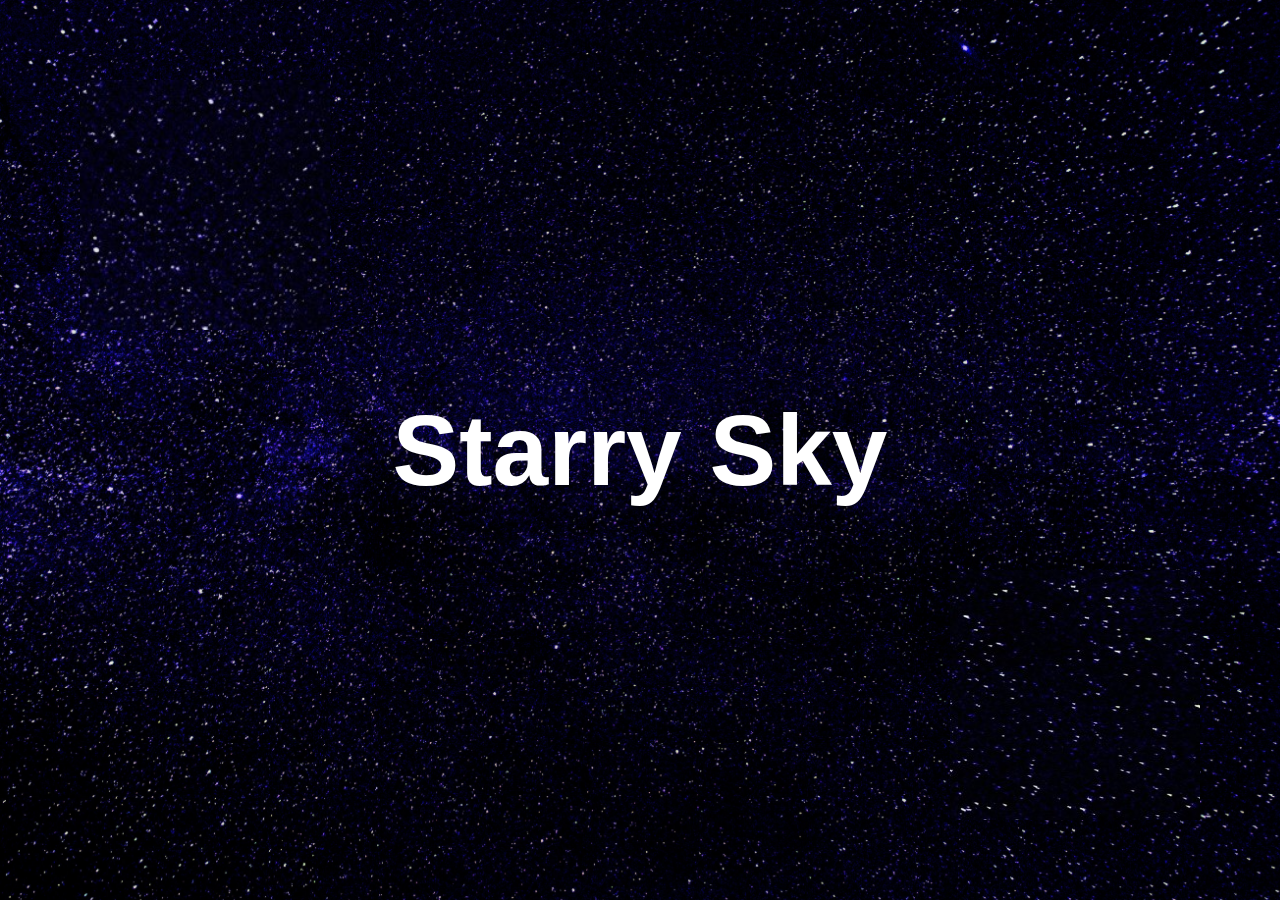
<file: projects/9_MouseMove/index.html>
<!-- Filename:index.html -->
<!DOCTYPE html>
<html lang="en">
<head>
	<style>
		* {
			margin: 0;
			padding: 0;
			box-sizing: border-box;
			font-family: sans-serif;
		}

		body {
			background-image: url('./space.jpg');
			background-size: cover;
			
		}

		.mouse_move {
			position: relative;
			width: 100%;
			height: 100vh;
			overflow: hidden;
			display: flex;
			justify-content: center;
			align-items: center;
		}

		.mouse_move h2 {
			position: relative;
			font-size: 100px;
			color: white;
		}

		.mouse_move img {
			position: absolute;
		}

		#img1 {
			top: 80px;
			left: 80px;
			height: 250px;
			width: 250px;
		}

		#img2 {
			bottom: 80px;
			right: 80px;
			height: 250px;
			width: 250px;
		}
	</style>
	<title>Parallax</title>
</head>

<body>
	<div class="mouse_move">
		<img id="img1" src="img1.jpg"
			class="mouse"
			value="5" />
		<h2>Starry Sky</h2>
		<img id="img2" src="img2.jpg"
			class="mouse" value="-5" />
	</div>

	<script type="text/javascript">
		document.addEventListener("mousemove", parallax);
		function parallax(event) {
			this.querySelectorAll(".mouse").forEach((shift) => {
				const position = shift.getAttribute("value");
				const x = (window.innerWidth - event.pageX * position) / 90;
				const y = (window.innerHeight - event.pageY * position) / 90;

				shift.style.transform = `translateX(${x}px) translateY(${y}px)`;
			});
		}
	</script>
</body>
</html>
</file>
<file: projects/10_TextSpeech/styles.css>
@import url(
'https://fonts.googleapis.com/css2?family=Poppins&display=swap');

body {
	padding: 0;
	margin: 0;
	box-sizing: border-box;
	font-family: "Poppins", sans-serif;
}

.container {
	height: 100vh;
	width: 100%;
	display: flex;
	align-items: center;
	justify-content: center;
	background-image: linear-gradient(90deg, #161578, #b81055);
}

.app-container {
	display: flex;
	align-items: center;
	justify-content: center;
	flex-direction: column;
	text-align: center;
	color: #fff;
}

.headings-container {
	padding: 0 1rem;
}

.interaction-container {
	display: flex;
	align-items: normal;
	justify-content: center;
	flex-direction: column;
	text-align: center;
	padding: 0 1rem;
}

.text-control {
	padding: 0.5rem;
	margin: 2rem 0;
	background-color: #3f464a52;
	color: #fff;
	border: 1px solid #fff;
	border-radius: 10px;
}

.text-control:focus-visible {
	outline: none;
}

.error-para {
	color: red;
}

.btn {
	padding: 0.8rem;
	background-image: linear-gradient(90deg, #F4244C, #F57D4E);
	border: 1px solid transparent;
	border-radius: 10px;
	color: #fff;
	cursor: pointer;
	transition: all 0.25s;
}

.btn:hover {
	padding: 1rem;
}
</file>
<file: projects/1_Login/styles.css>
body {
    height: 100%;
    overflow: hidden;
    width: 100%;
    box-sizing: border-box;
}
 
/* Adding background image to right side */
.background-Right {
    position: absolute;
    right: 0;
    width: 50%;
    height: 100%;
    background: linear-gradient(to right, #359455, #009292);
    background-size: cover;
    background-position: 50% 50%;
}
 
/* Adding background image to left side */
.background-Left {
    position: absolute;
    left: 0;
    width: 50%;
    height: 100%;
    background: linear-gradient(to right, #a802a5, #b74f4f);
    background-size: cover;
    background-position: 50% 50%;
}
 
#background {
    width: 100%;
    height: 100%;
    position: absolute;
    z-index: -3;
}
 
/* Slide is used to slide the form left-right
    sides when toggle on button */
#slide {
    width: 50%;
    max-height: 100%;
    height: 100%;
    overflow: hidden;
    margin-left: 50%;
    position: absolute;
    box-shadow: 0 14px 28px rgba(0, 0, 0, 0.25),
        0 10px 10px rgba(0, 0, 0, 0.22);
}
 
/* This make forms z-index greater
than background-image */
.top {
    width: 200%;
    height: 100%;
    position: relative;
    left: 0;
    left: -100%;
}
 
/* This indicates Login-form will
appear on the left side */
.left {
    width: 50%;
    height: 100%;
    background: #ffff;
    left: 0;
    position: absolute;
}
 
/* This indicates Register-form
    will appear on the right side */
.right {
    width: 50%;
    height: 100%;
    background: #ffff;
    right: 0;
    position: absolute;
}
 
/* Position the form into center
of the viewbox */
.content {
    width: 250px;
    margin: 0 auto;
    top: 30%;
    position: absolute;
    left: 50%;
    margin-left: -125px;
}
 
.content h2 {
    color: #6139a1;
    font-size: 35px;
}
 
button {
    background-color: #6139a1;
    color: white;
    width: auto;
    padding: 14px 20px;
    margin: 8px 0;
    border: none;
    cursor: pointer;
}
 
input[type="text"],
input[type="password"] {
    width: 100%;
    padding: 12px 20px;
    margin: 8px 0;
    display: inline-block;
    border: 1px solid #ccc;
    box-sizing: border-box;
}
 
/* off class is used to indicate
the active button like login
or register button */
.on-off {
    background: none;
    color: #6139a1;
    box-shadow: none;
}
</file>
<file: projects/2_GradeCalc/styles.css>
* { 
    margin: 0; 
    padding: 0; 
    box-sizing: border-box; 
    } 
    body { 
    background: #6139a1; 
    font-size: 12px; 
    } 
    
    .container { 
    flex: 0 1 700px; 
    margin-top:18%; 
    
    padding: 10px; 
    text-align: center;
    } 
    
    .screen-body-item { 
    flex: 1; 
    padding: 50px; 
    } 
    input { 
    margin: 10px 10px 10px; 
    } 
    .showdata { 
    color: black; 
    font-size: 1.2rem; 
    padding-top: 10px; 
    padding-bottom: 10px; 
    }
</file>
<file: projects/3_NavigationBar/styles.css>
/* styling article tag component */
	article {
		position: fixed;
		margin-left: 10px;
	}
		
	/* styling navlist */
	#navlist {
		background-color: #6139a1;
		position: fixed;
		left: 45%;
		top: -60px;
		width: auto;
		display: block;
		transition: top 0.3s;
	}
		
	/* styling navlist anchor element */
	#navlist a {
		float: left;
		display: block;
		color: #f2f2f2;
		text-align: center;
		padding: 12px;
		text-decoration: none;
		font-size: 15px;
	}
		
	/* hover effect of navlist anchor element */
	#navlist a:hover {
		background-color: #ddd;
		color: black;
	}
</file>
<file: projects/6_2_TipCalc/styles.css>
body {
	background-color: #6139a1;
	font-family: "Raleway", sans-serif;
}

.container {
	width: 350px;
	height: 500px;
	background-color: #fff;
	position: absolute;
	left: 50%;
	top: 50%;
	transform: translateX(-50%) translateY(-50%);
	border-radius: 20px;
}

h1 {
	position: absolute;
	left: 50%;
	top: -60px;
	width: 300px;
	transform: translateX(-50%);
	background-color: #ff1b1b;
	color: #fff;
	font-weight: 100;
	border-top-left-radius: 20px;
	border-top-right-radius: 20px;
	font-size: 18px;
	text-align: center;
	padding: 10px;
}

.wrapper {
	padding: 20px;
}

input,
select {
	width: 80%;
	border: none;
	border-bottom: 1px solid #0074d9;
	padding: 10px;
}

input:focus,
select:focus {
	border: 1px solid #0074d9;
	outline: none;
}

select {
	width: 88% !important;
}

button {
	margin: 20px auto;
	width: 150px;
	height: 50px;
	background-color: #0074d9;
	color: #fff;
	font-size: 16px;
	border: none;
	border-radius: 5px;
}

.tip {
	text-align: center;
	font-size: 18px;
	display: none;
}
</file>
